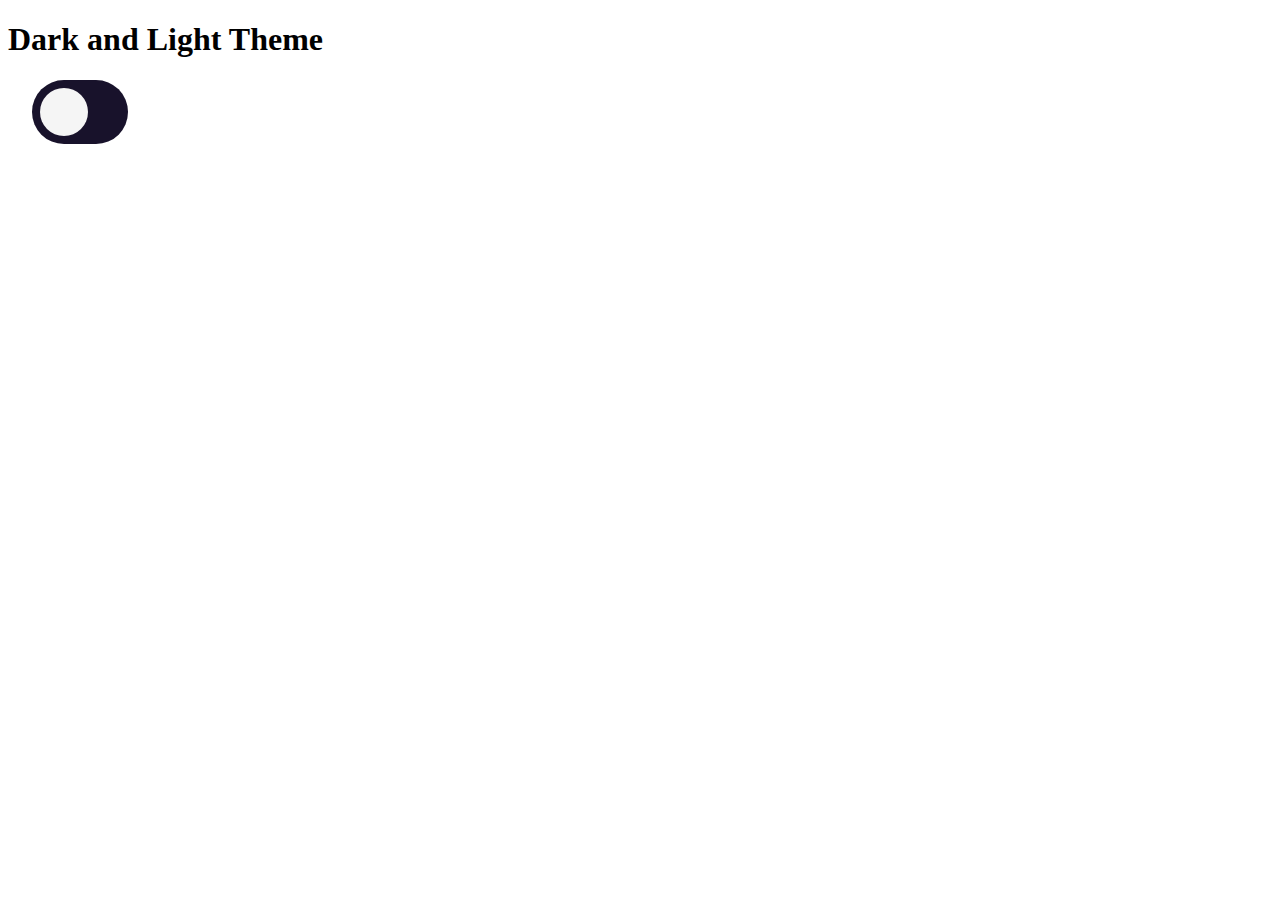
<file: Projects/dark-light-mode/index.html>
<!DOCTYPE html>
<html lang="en">
<head>
    <meta charset="UTF-8">
    <meta name="viewport" content="width=device-width, initial-scale=1.0">
    <link rel="stylesheet" href="style.css">
    <title>Toggle</title>
</head>
<body>
    <h1>Dark and Light Theme</h1>
    <div class="toggle-btn">
        <input type="checkbox" value="" id = "checkbox">
        <label for="checkbox" class="toggle-label">
            <span class="toggle-ball"></span>
        </label>
        
    </div>

    <script src="app.js"></script>
</body>
</html>
</file>
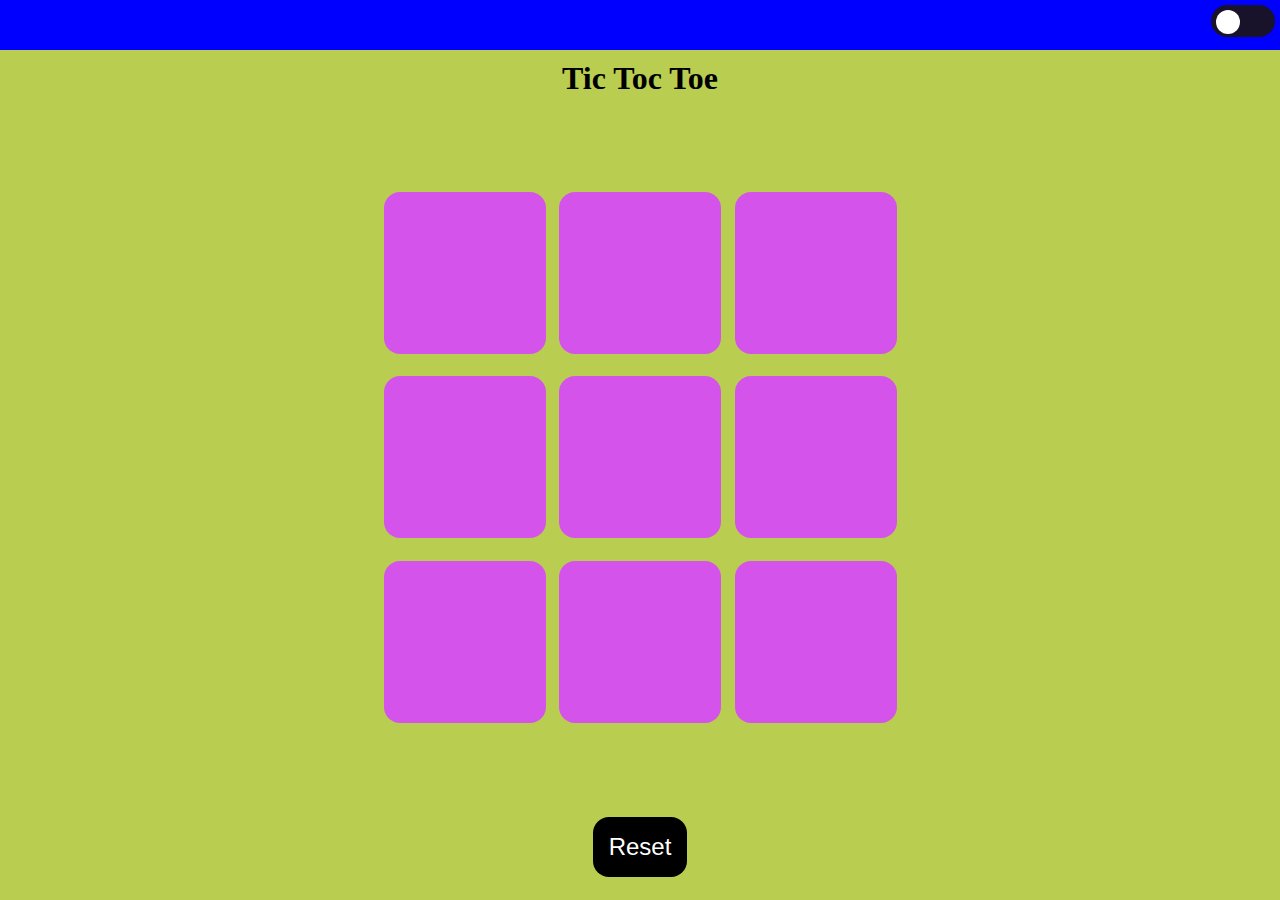
<file: Projects/tic-toc-toe/index.html>
<!DOCTYPE html>
<html lang="en">
<head>
    <meta charset="UTF-8">
    <meta name="viewport" content="width=device-width, initial-scale=8.0">
    <meta name="description" content="A tic tic toe game developed in JavaScript.">
    <title>Tic-Toc-Toe</title>
    <link rel = "stylesheet" href = "style.css">
</head>
<body>
    <div class="display-mode">
        <input type="checkbox" name="" id="checkbox" class="checkbox">
        <label for="checkbox" class = "toggle-label">
       <span class="toggle-btn">
       </span>
        </label>
    </div>
    <div class="msg-container hide">
        <p id = "msg" >Welcome! </p>
        <div class="button-container">
            <button class="start-btn" type="submit" title="Start Game" >Start Game</button>
        </div>
    </div>
    <main>
        <h1 class="head" title="Tic-Toc-Toe Game">Tic Toc Toe</h1>
        <div class="container">
            <div class="game">
                <button type="submit" class="box" title="Click to play"></button>
                <button type="submit" class="box" title="Click to play"></button>
                <button type="submit" class="box" title="Click to play"></button>
                <button type="submit" class="box" title="Click to play"></button>
                <button type="submit" class="box" title="Click to play"></button>
                <button type="submit" class="box" title="Click to play"></button>
                <button type="submit" class="box" title="Click to play"></button>
                <button type="submit" class="box" title="Click to play"></button>
                <button type="submit" class="box" title="Click to play"></button>
            </div>
        </div>
        <div class="button-container">
            <button class="reset-btn" type="reset" title = "Reset Game" contenteditable="true">Reset</button>
        </div>
    </main>
    <script src="app.js"></script>
</body>
</html>
</file>
<file: Projects/dark-light-mode/style.css>
#checkbox{
    visibility: hidden;
}

.toggle-label{
    background-color: #18122b;
    height: 4rem;
    width:6rem;
    display: inline-block;
    position: relative;
    border-radius: 10rem;
}

.toggle-ball{
    height:3rem ;
    width: 3rem;
    display: inline-block;
    border-radius: 50%;
    background-color:whitesmoke;
    position: absolute;
    top:.5rem;
    left:.5rem;
    transition: all .2s linear;
}

#checkbox:checked + .toggle-label .toggle-ball{
    background-color:rgb(197, 197, 101);
    transform: translate(2rem);
}

.dark-mode{
    background-color: black;
    color:white;
}
</file>
<file: Projects/tic-toc-toe/style.css>
*{
    margin: 0px;
    padding: 0px;
}
body{
    background-color: #B9CE50;
    justify-content: center;
    align-items: center;
}

.msg-container{
    height: 100vh;
    display: flex;  
    flex-wrap: wrap;   
    flex-direction: column;   
    justify-content: center; 
    align-items: center;   
}
#msg{
    justify-content: center;
    align-items: center;
    font-size: 8vmin;
    color:rgb(243, 243, 243);
    background-color:green;
    margin-bottom: 5rem;
}
.head{
    justify-content: center;
    text-align: center;
}
.container{
    height: 80vh;
    justify-content: center;
    align-items: center;
    display: flex;
    flex-wrap: wrap;
}

.game{
    height: 60vmin;
    width: 60vmin;
    justify-content: center;
    align-items: center;
    display: flex;
    flex-wrap: wrap;
    gap:1.5vmin;
}

.box{
    height: 18vmin;
    width: 18vmin;
    border-radius: 1rem;
    border: none;
    font-size: 8vmin;
    background-color: rgb(212, 84, 235);
    color:black;
    box-shadow: 0,0,1.5rem,rgb(1.5, 0,1);
    cursor: pointer;
}


.button-container {
    display: flex;        
    justify-content: center; 
    align-items: center;       
}

.reset-btn{
    background-color: black;
    color:white;
    font-size: 1.5rem;
    border-radius: 1rem;
    border:none;
    padding:1rem;
    cursor: pointer;
}

.start-btn{
    background-color: black;
    color:white;
    font-size: 1.5rem;
    border-radius: 1rem;
    border:none;
    padding:1rem;
    cursor: pointer;

}

.hide{
    display: none;
}

.display-mode{
    justify-content: end;
    display: flex;
    border:none;
    margin:0px 0px 10px 0px;
    background-color: blue;
    height: 50px;

}

.toggle-label{
    background-color: #18122b;
    height:2rem;
    width:4em;
    border-radius: 5rem;
    margin-top:5px;
    margin-right:5px;
}

.toggle-btn{
    background-color:white;
    height: 1.5rem;
    width: 1.5rem;
    border-radius: 5rem;
    display: inline-block;
    margin:.3rem;
    left: .3rem;
    transition: all .2s linear;
}

#checkbox:checked + .toggle-label .toggle-btn{
    background-color: #a99c0a;
    transform: translate(1.8rem);
}

#checkbox{
    visibility: hidden;
    text-align: none;
}

.dark-mode{
    background-color: black;
    color:white;
}

.dark-mode-btn{
    background-color: #fff;
    color:black;
}

.winning-box {
    background-color: #4caf50; 
    color: white;
    font-weight: bold;
}
</file>
